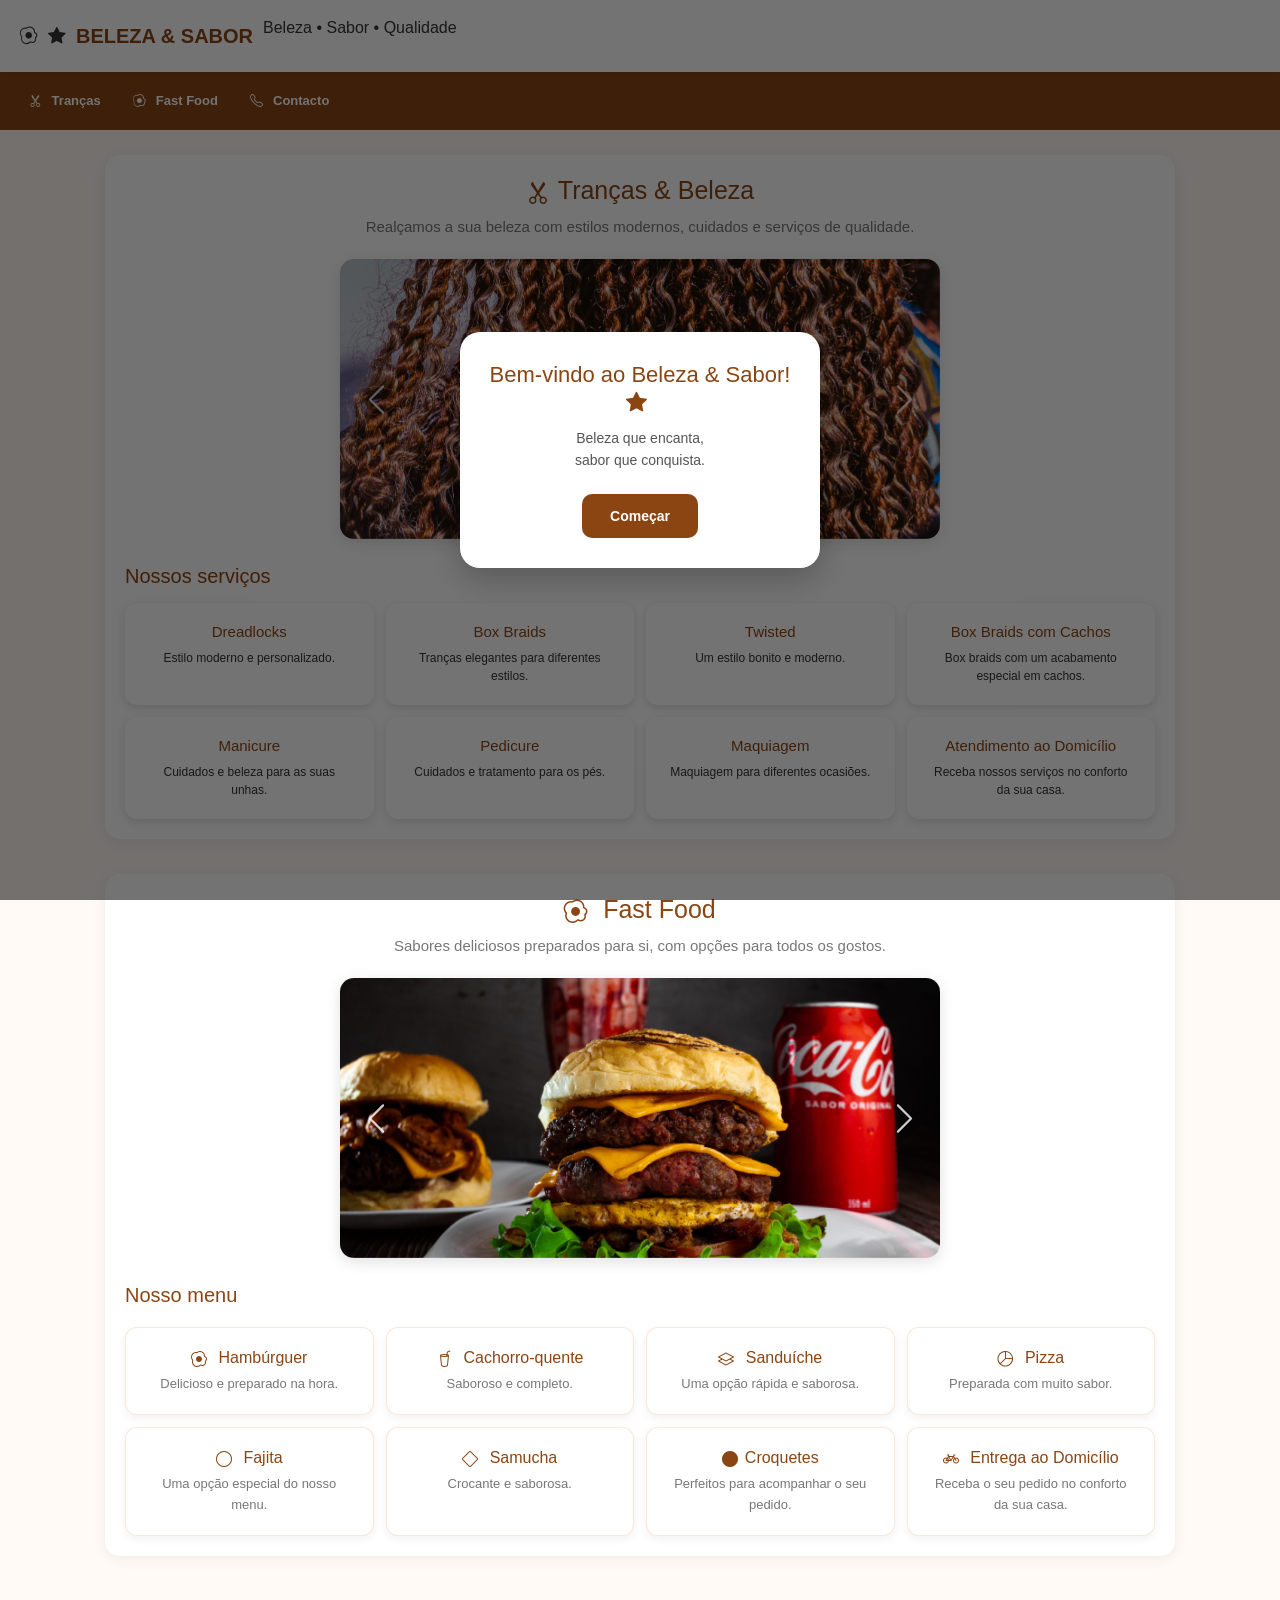
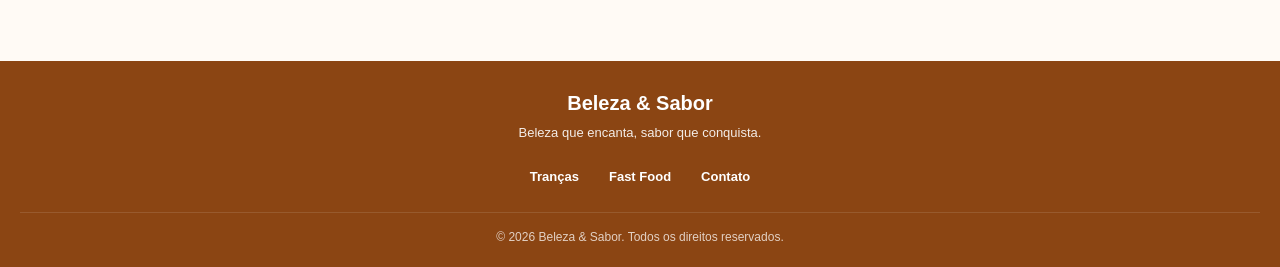
<file: index.html>
<!DOCTYPE html>
<html lang="pt">

<head>
    <meta charset="UTF-8">

    <meta name="viewport" content="width=device-width, initial-scale=1.0">

    <title>Beleza & Sabor</title>
<link rel="stylesheet" href="dist/css1/bootstrap.min.css">
<link rel="stylesheet" href="css/style.css">
<link
    rel="stylesheet"
    href="https://cdn.jsdelivr.net/npm/bootstrap-icons@1.13.1/font/bootstrap-icons.min.css"
>
</head>

<body>
    
<header>

    <div class="logo">
        <i class="bi bi-egg-fried"></i>
        <i class="bi bi-star-fill"></i>

        <h1>BELEZA & SABOR</h1>

        <p>Beleza • Sabor • Qualidade</p>
    </div>

</header>
<nav class="menu">

    <button id="btn-transas">
        <i class="bi bi-scissors"></i>
        Tranças
    
    </button>

    <button id="btn-fast-food">
        <i class="bi bi-egg-fried"></i>
         Fast Food
    </button>

    <button id="btn-contato">
        <i class="bi bi-telephone"></i>
         Contacto
    </button>

</nav>
<main>

    <!-- ÁREA DE TRANÇAS -->
    <section id="trancas" class="conteudo">


        <h2> <i class="bi bi-scissors"></i>Tranças & Beleza</h2>

        <p>
            Realçamos a sua beleza com estilos modernos,
            cuidados e serviços de qualidade.
        </p>
        <div id="carouselTrancas" class="carousel slide" data-bs-ride="carousel">

    <div class="carousel-inner">

        <div class="carousel-item active">
            <img src="img/trancas/tranca1.jpg.jpg"
                 class="d-block w-100"
                 alt="Tranças">
        </div>

        <div class="carousel-item">
            <img src="img/trancas/tranca2.jpg.jpg"
                 class="d-block w-100"
                 alt="Tranças">
        </div>

        <div class="carousel-item">
            <img src="img/trancas/tranca3.jpg.jpg"
                 class="d-block w-100"
                 alt="Tranças">
        </div>

    </div>

    <button class="carousel-control-prev"
            type="button"
            data-bs-target="#carouselTrancas"
            data-bs-slide="prev">

        <span class="carousel-control-prev-icon"></span>
        <span class="visually-hidden">Anterior</span>

    </button>

    <button class="carousel-control-next"
            type="button"
            data-bs-target="#carouselTrancas"
            data-bs-slide="next">

        <span class="carousel-control-next-icon"></span>
        <span class="visually-hidden">Próximo</span>

    </button>

</div>

        <h3>Nossos serviços</h3>
        <div class="servicos-grid">

    <div class="card-servico">
        <h3>Dreadlocks</h3>
        <p>Estilo moderno e personalizado.</p>
    </div>

    <div class="card-servico">
        <h3>Box Braids</h3>
        <p>Tranças elegantes para diferentes estilos.</p>
    </div>

    <div class="card-servico">
        <h3>Twisted</h3>
        <p>Um estilo bonito e moderno.</p>
    </div>

    <div class="card-servico">
        <h3>Box Braids com Cachos</h3>
        <p>Box braids com um acabamento especial em cachos.</p>
    </div>

    <div class="card-servico">
        <h3>Manicure</h3>
        <p>Cuidados e beleza para as suas unhas.</p>
    </div>

    <div class="card-servico">
        <h3>Pedicure</h3>
        <p>Cuidados e tratamento para os pés.</p>
    </div>

    <div class="card-servico">
        <h3>Maquiagem</h3>
        <p>Maquiagem para diferentes ocasiões.</p>
    </div>

    <div class="card-servico">
        <h3>Atendimento ao Domicílio</h3>
        <p>Receba nossos serviços no conforto da sua casa.</p>
    </div>

</div>

      
    </section>


    <!-- ÁREA DE FAST FOOD -->
    <section id="fastfood" class="conteudo">

        <h2><i class="bi bi-egg-fried"></i> Fast Food</h2>

        <p>
            Sabores deliciosos preparados para si,
            com opções para todos os gostos.
        </p>
        <div id="carouselFastFood" class="carousel slide" data-bs-ride="carousel">

    <div class="carousel-inner">

        <div class="carousel-item active">
            <img src="img/fastfood/food1.jpg.jpg"
                 class="d-block w-100"
                 alt="Fast Food">
        </div>

        <div class="carousel-item">
            <img src="img/fastfood/food2.jpg.jpg"
                 class="d-block w-100"
                 alt="Fast Food">
        </div>

        <div class="carousel-item">
            <img src="img/fastfood/food3.jpg.jpg"
                 class="d-block w-100"
                 alt="Fast Food">
        </div>

    </div>

    <button class="carousel-control-prev"
            type="button"
            data-bs-target="#carouselFastFood"
            data-bs-slide="prev">

        <span class="carousel-control-prev-icon"></span>
        <span class="visually-hidden">Anterior</span>

    </button>

    <button class="carousel-control-next"
            type="button"
            data-bs-target="#carouselFastFood"
            data-bs-slide="next">

        <span class="carousel-control-next-icon"></span>
        <span class="visually-hidden">Próximo</span>

    </button>

</div>

        <h3>Nosso menu</h3>
        <div class="menu-fastfood">

    <div class="item-fastfood">
        <h4><i class="bi bi-egg-fried"></i> Hambúrguer</h4>
        <p>Delicioso e preparado na hora.</p>
    </div>

    <div class="item-fastfood">
        <h4><i class="bi bi-cup-straw"></i> Cachorro-quente</h4>
        <p>Saboroso e completo.</p>
    </div>

    <div class="item-fastfood">
        <h4><i class="bi bi-layers"></i> Sanduíche</h4>
        <p>Uma opção rápida e saborosa.</p>
    </div>

    <div class="item-fastfood">
        <h4><i class="bi bi-pie-chart"></i> Pizza</h4>
        <p>Preparada com muito sabor.</p>
    </div>

    <div class="item-fastfood">
        <h4><i class="bi bi-circle"></i> Fajita</h4>
        <p>Uma opção especial do nosso menu.</p>
    </div>

    <div class="item-fastfood">
        <h4><i class="bi bi-diamond"></i> Samucha</h4>
        <p>Crocante e saborosa.</p>
    </div>

    <div class="item-fastfood">
        <h4> <i class="bi bi-circle-fill"></i>Croquetes</h4>
        <p>Perfeitos para acompanhar o seu pedido.</p>
    </div>

    <div class="item-fastfood">
        <h4><i class="bi bi-bicycle"></i> Entrega ao Domicílio</h4>
        <p>Receba o seu pedido no conforto da sua casa.</p>
    </div>

</div>


    </section>

</main>
<footer>
    <h3>Beleza &amp; Sabor</h3>

    <p>
        Beleza que encanta, sabor que conquista.
    </p>

    <div class="footer-links">
        <a href="#trancas">Tranças</a>
        <a href="#fastfood">Fast Food</a>
        <a href="#contato">Contato</a>
    </div>

    <div class="footer-copy">
        © 2026 Beleza &amp; Sabor. Todos os direitos reservados.
    </div>
</footer>
<!-- ALERTA DE BOAS-VINDAS -->
<div id="welcomeModal" class="welcome-modal">

    <div class="welcome-box">

        <h2>Bem-vindo ao Beleza &amp; Sabor!<i class="bi bi-star-fill"></i> </h2>

        <p>
            Beleza que encanta,<br>
            sabor que conquista.
        </p>

        <button id="welcomeButton">
            Começar
        </button>

    </div>

</div>
<!-- MODAL DE CONTATO -->

<div id="contactModal" class="contact-modal">

    <div class="contact-box">

        <button id="closeContact" class="close-contact">
            ×
        </button>

        <h2>Fale Conosco <i class="bi bi-star-fill"></i> </h2>

        <p>Como podemos ajudar?</p>

        <div class="contact-options">
           <div class="contact-options">

    <a href="tel:+244944908567">
        <button id="orderButton" type="button">
            <i class="bi bi-telephone"></i>
            <i class="bi bi-telephone"></i> Fazer Pedido
        </button>
    </a>

    <button id="scheduleButton" type="button">
    <i class="bi bi-calendar-event"></i>  Marcar Horário
    </button>

    <a href="mailto:dasilvacris@gmail.com">
        <button id="emailButton" type="button">
           <i class="bi bi-envelope"></i> Enviar E-mail
        </button>
    </a>

</div> 

         

        </div>

    </div>

</div>
<!-- MODAL MARCAR HORÁRIO -->

<div id="scheduleModal" class="schedule-modal">

    <div class="schedule-box">

        <button id="closeSchedule" class="close-schedule" type="button">
            ×
        </button>

        <h2>Marcar Horário</h2>

        <p>
            Para marcar um horário, entre em contacto conosco.
        </p>

        <a href="tel:+244944908567"><button id="scheduleContactButton" type="button">
            Entrar em Contacto
        </button></a>

    </div>

</div>
<script src="dist/js1/bootstrap.bundle.min.js"></script>
<script src="js/script.js"></script>
</body>

</html>
</file>
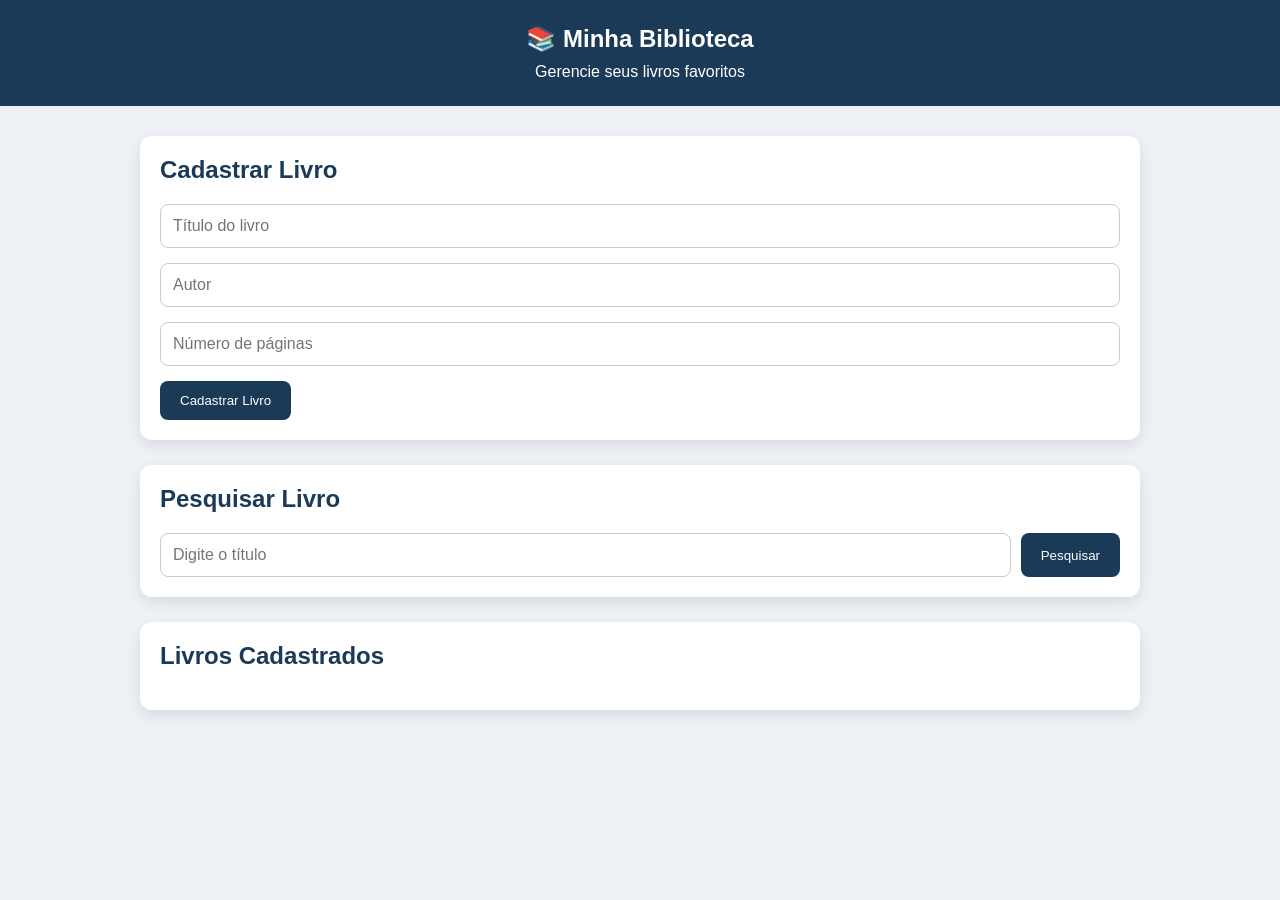
<file: Biblioteca-project/index.html>
<!DOCTYPE html>
<html lang="pt-BR">

<head>
    <meta charset="UTF-8">
    <meta name="viewport" content="width=device-width, initial-scale=1.0">
    <title>Minha Biblioteca</title>

    <link rel="stylesheet" href="Biblioteca.css">
</head>

<body>

<header>

    <h2>📚 Minha Biblioteca</h2>
    <p>Gerencie seus livros favoritos</p>

</header>

<main>

    <!-- Cadastro -->

    <section class="card">

        <h2>Cadastrar Livro</h2>

        <input type="text" id="titulo" placeholder="Título do livro">

        <input type="text" id="autor" placeholder="Autor">

        <input type="number" id="paginas" placeholder="Número de páginas">

        <button id="btnCadastrar">
            Cadastrar Livro
        </button>

    </section>


    <!-- Pesquisa -->

    <section class="card">

        <h2>Pesquisar Livro</h2>

        <div class="pesquisa">

            <input type="text" id="pesquisa" placeholder="Digite o título">

            <button id="btnPesquisar">
                Pesquisar
            </button>

        </div>

    </section>


    <!-- Lista -->

    <section class="card">

        <h2>Livros Cadastrados</h2>

        <div id="listaLivros">

        </div>

    </section>

</main>

<script src="Biblioteca.js"></script>

</body>

          </html>
</file>
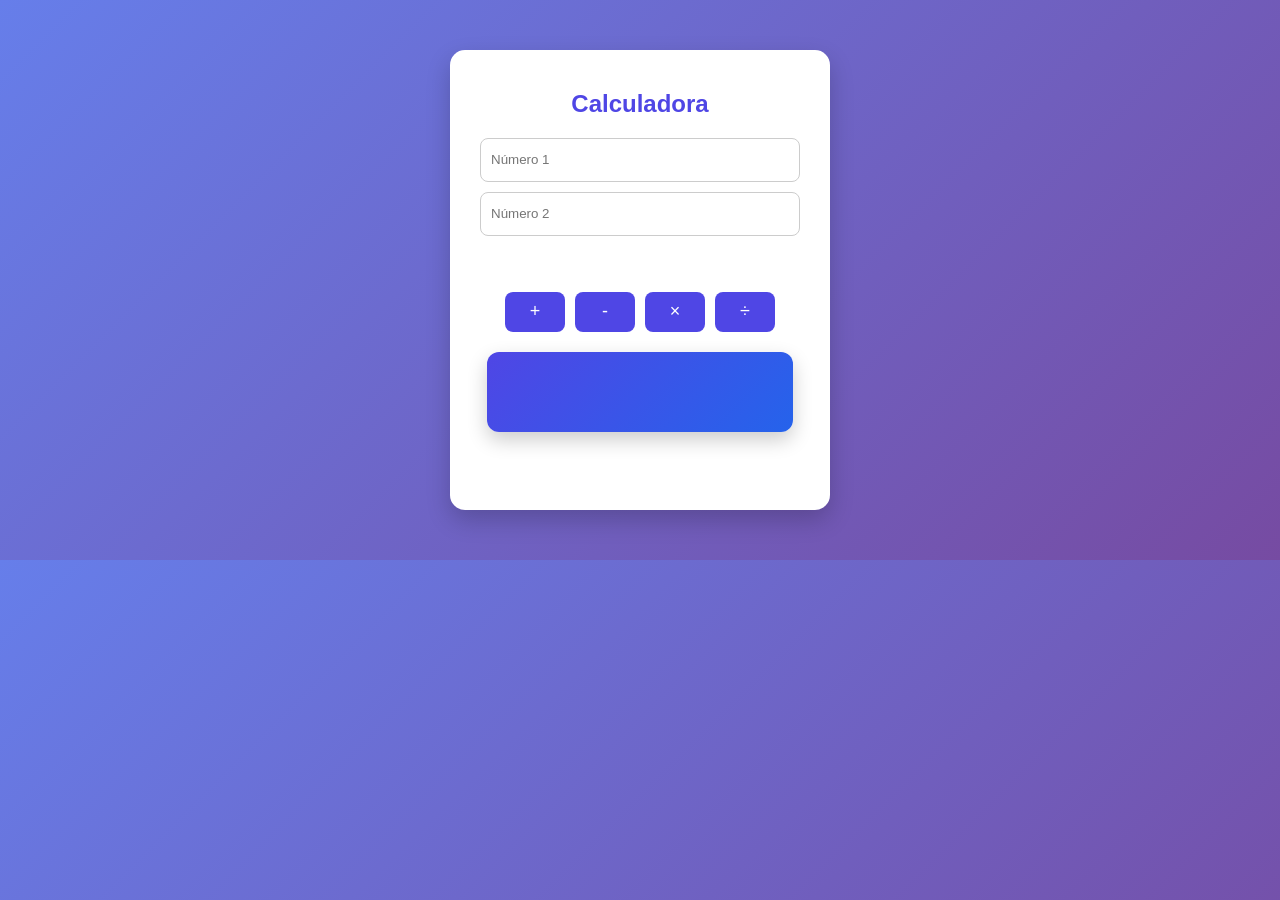
<file: calculadora-project/index.html>
<!DOCTYPE html>

<html>
<head>
		<meta http-equiv="CONTENT-TYPE" content="text/html; charset=UTF-8">
		<title>calculator</title>
		<link rel="stylesheet" href="calculadoraa.css">
</head>
<body>
		<div id="dashb">

  <h2>Calculadora</h2>

  <input id="num1" type="number" placeholder="Número 1">
  <input id="num2" type="number" placeholder="Número 2"><br><br>

  <div id="botoes">

    <button onclick="somar()">+</button>
    <button onclick="subtrair()">-</button>
    <button onclick="multiplicar()">×</button>
    <button onclick="dividir()">÷</button>

  </div>

  <div id="resultado"></div>

</div>
		<script src="calculadoraa.js">
		</script>
		
</body>
  </html>
</file>
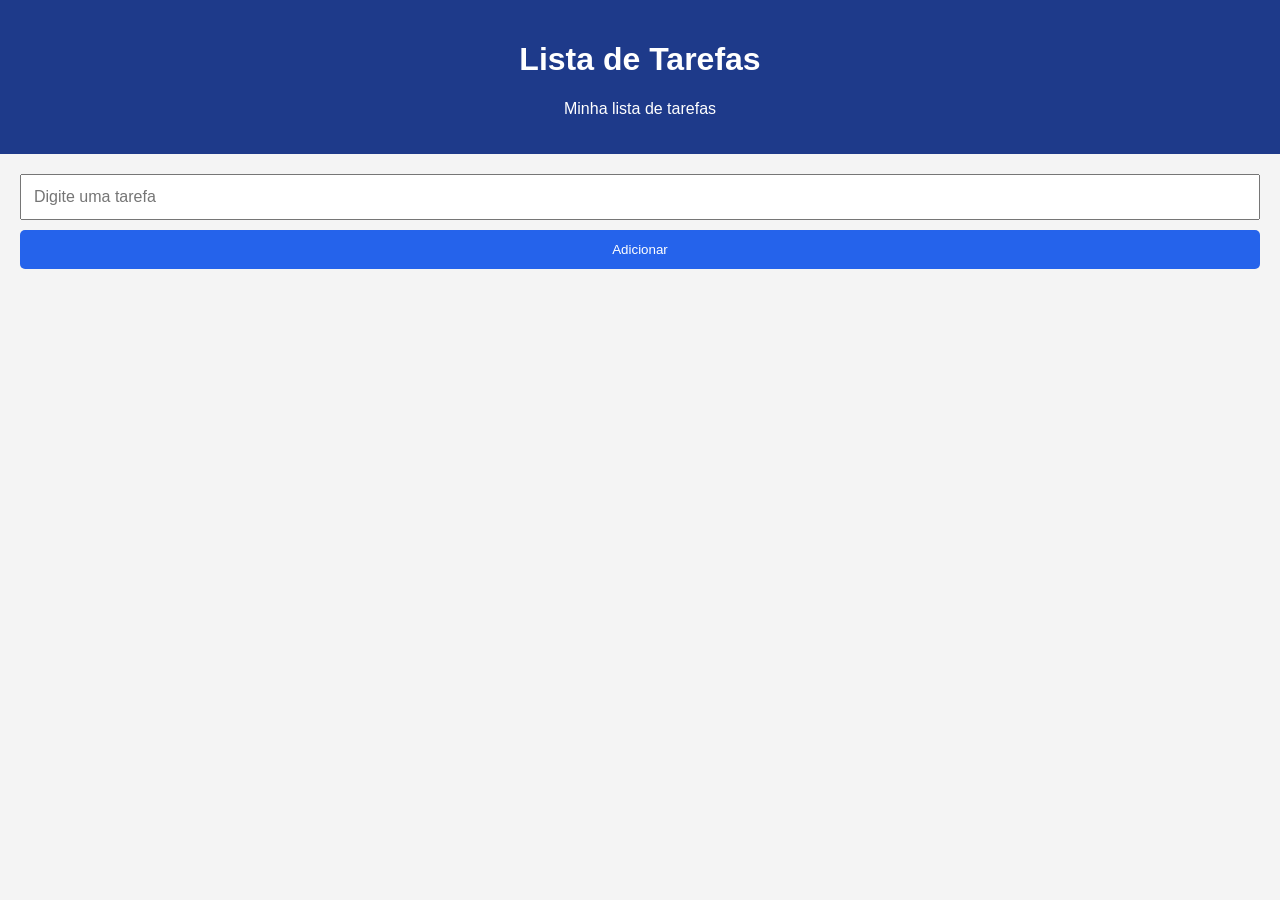
<file: Listadetarefas/index.html>
<!DOCTYPE html>
<html>
<head>
    <title>Lista de Tarefas</title>
    <link rel="stylesheet" href="listaDeTarefas.css">
</head>

<body>

<header>
    <h1>Lista de Tarefas</h1>
    <p>Minha lista de tarefas</p>
</header>


<section class="app">

    <input 
    type="text" 
    id="tarefa"
    placeholder="Digite uma tarefa">


    <button id="btn">
        Adicionar
    </button>


    <p id="mensagem"></p>


    <div id="lista"></div>

</section>


<script src="listaDeTarefas.js"></script>

</body>
</html>
</file>
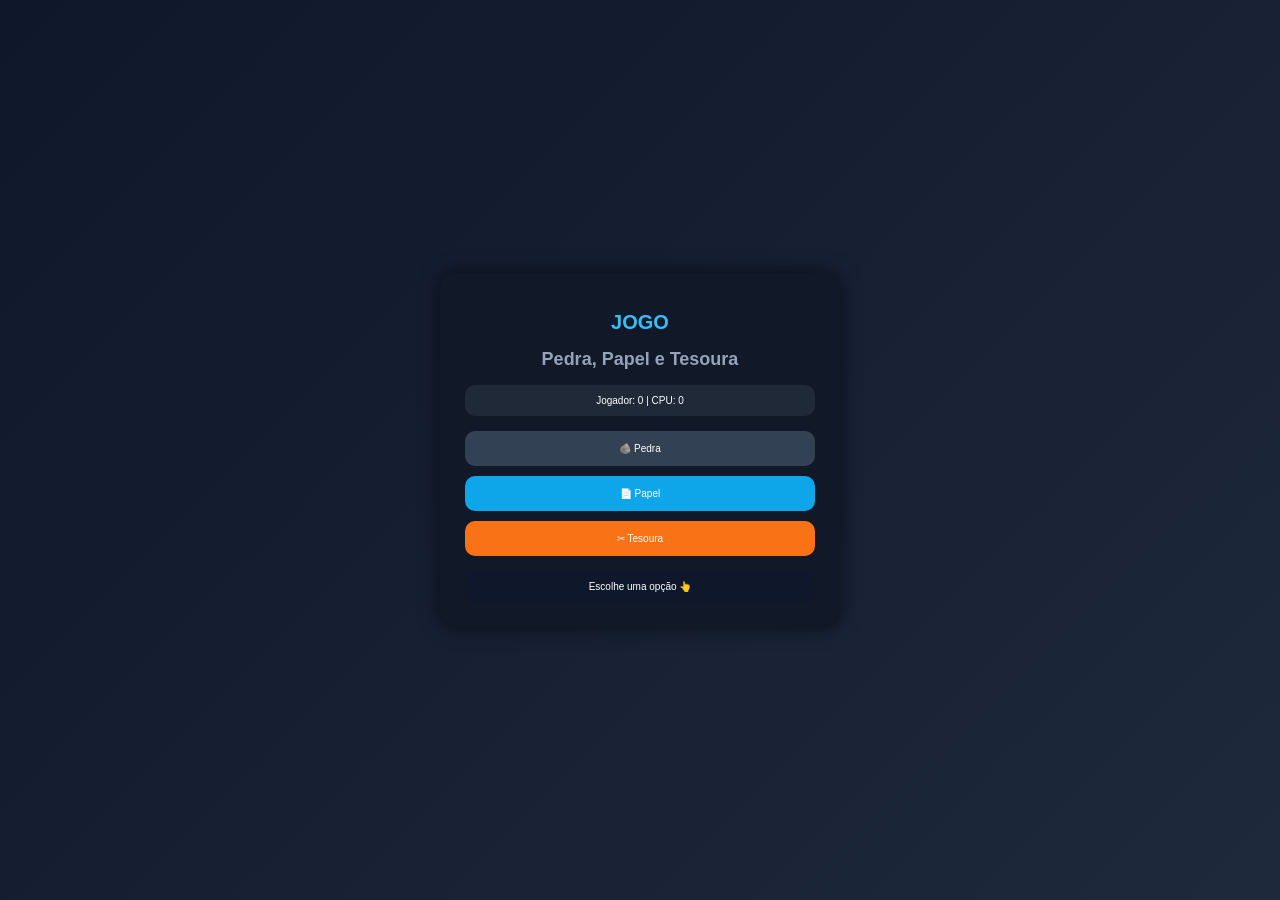
<file: pedraPapelTesoura-project/index.html>
<!DOCTYPE html>
<html lang="pt">
<head>
    <meta charset="UTF-8">
    <title>Pedra, Papel e Tesoura</title>

   
    

    <link rel="stylesheet" href="pedra.css">
</head>

<body>

    <div id="game">

        <h1>JOGO</h1>
        <h2>Pedra, Papel e Tesoura</h2>

        <div id="placar">
            Jogador: 0 | CPU: 0
        </div>

        <div id="botoes">
            <button id="pedra">🪨 Pedra</button>
            <button id="papel">📄 Papel</button>
            <button id="tesoura">✂ Tesoura</button>
        </div>

        <div id="resultado">
            Escolhe uma opção 👆
        </div>

    </div>
    
    <script src="pedra.js"></script>

</body>
</html>
</file>
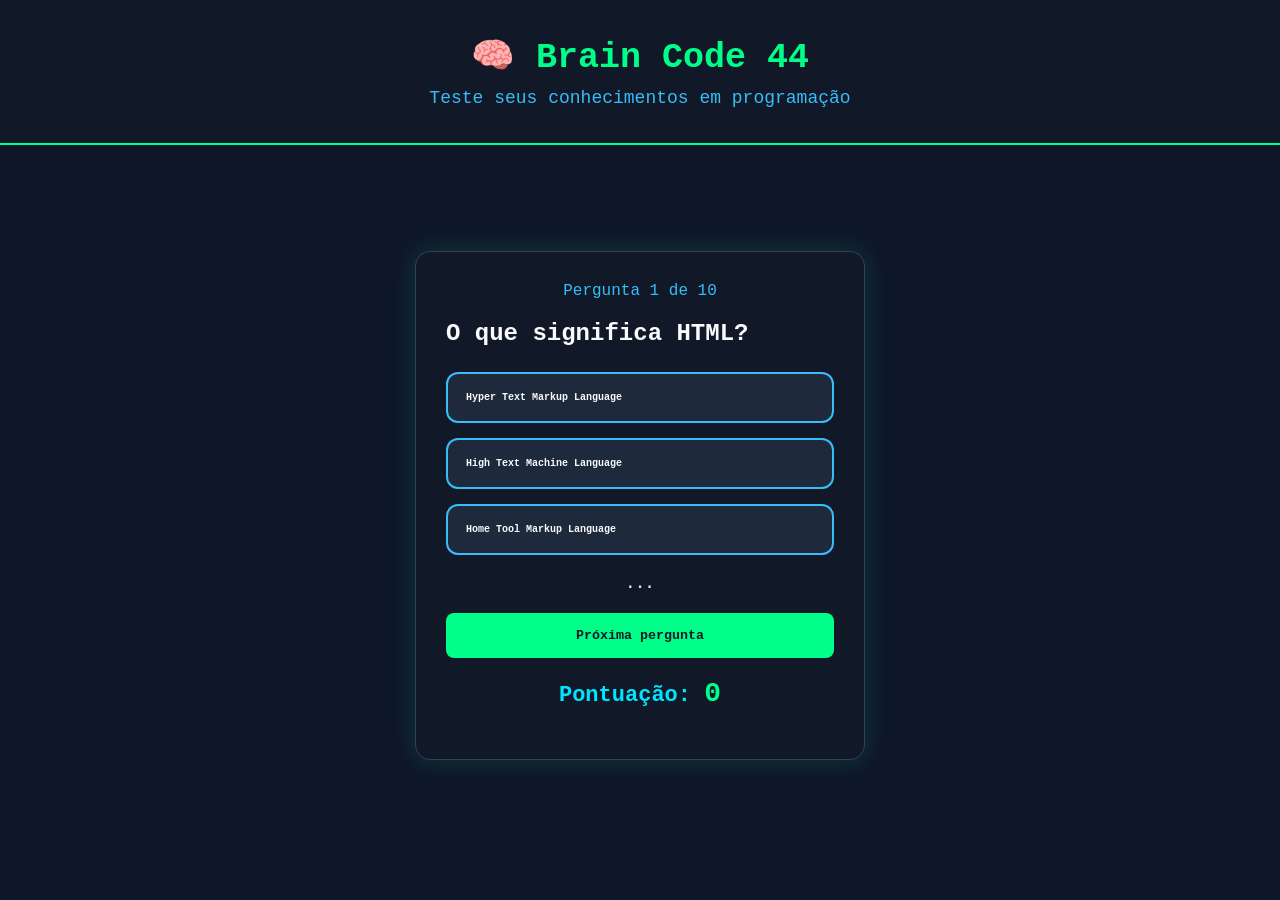
<file: Quiz/index.html>
<!DOCTYPE html>
<html lang="pt-BR">

<head>
    <meta charset="UTF-8">
    <meta name="viewport" content="width=device-width, initial-scale=1.0">

    <title>Brain Code 44</title>

    <link rel="stylesheet" href="novoQuiz.css">

</head>

<body>

<header>

    <h1>🧠 Brain Code 44</h1>

    <p>Teste seus conhecimentos em programação</p>

</header>


<main class="quiz-container">

    <div class="card">


        <div class="progresso" id="progresso">

            Pergunta 1 de 10

        </div>


        <h2 id="pergunta">

            <!-- A pergunta aparece pelo JavaScript -->

        </h2>


        <div id="opcoes">

            <!-- Botões das respostas aparecem pelo JavaScript -->

        </div>


        <p id="mensagem">

        </p>


        <button id="proxima">

            Próxima pergunta

        </button>


        <!-- Pontuação durante o jogo -->

        <div class="pontuacao">

            Pontuação:
            <span id="pontos">0</span>

        </div>


        <!-- Resultado final -->

        <div class="resultado" id="resultado">


        </div>


    </div>

</main>


<script src="novoQuiz.js"></script>

</body>

  </html>
</file>
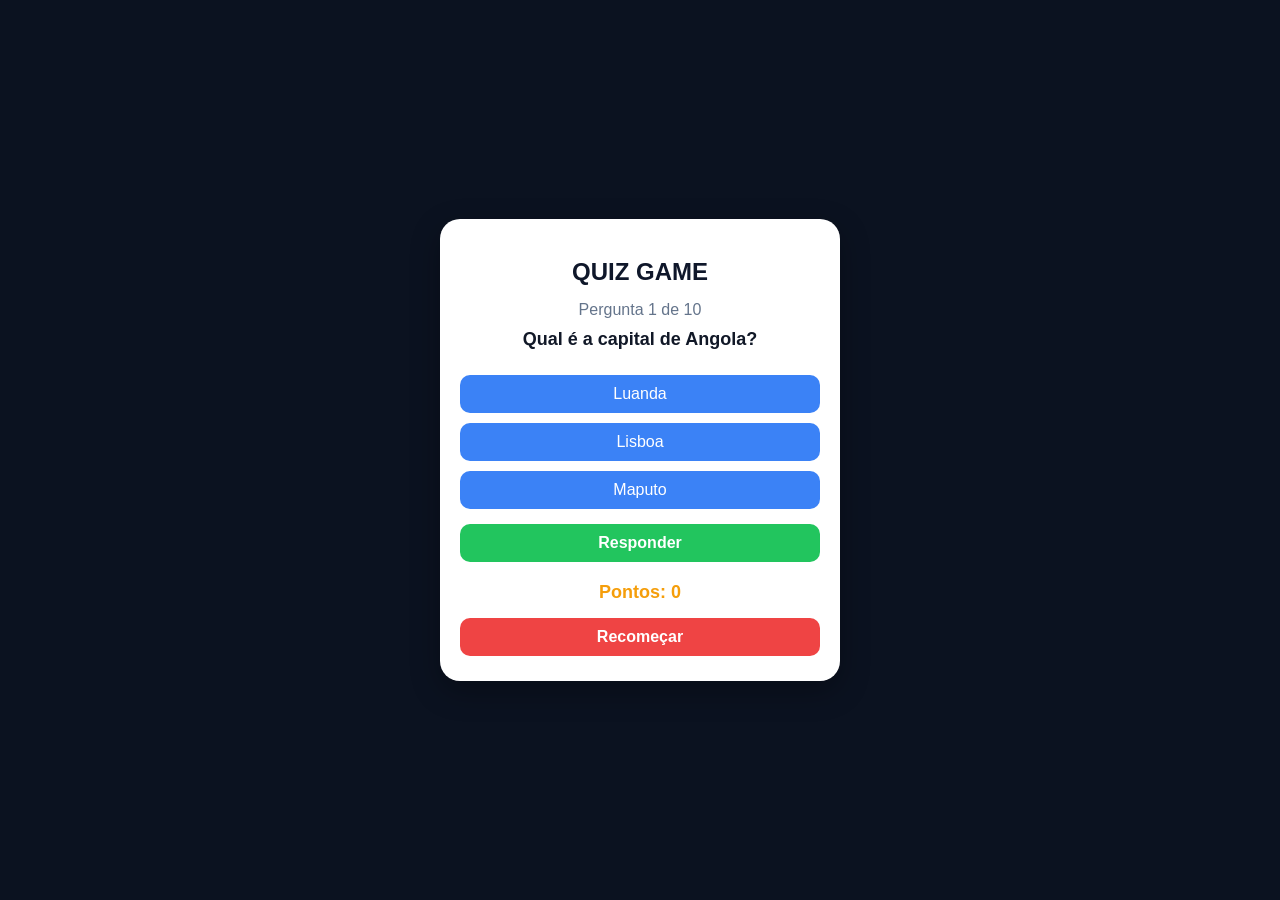
<file: Quizgame-project/index.html>
<!DOCTYPE html>

<html>
<head>
		<meta http-equiv="CONTENT-TYPE" content="text/html; charset=UTF-8">
		<title>Quiz Game</title>
		<link rel="stylesheet" href="Quiz.css">
</head>
<body>
		<div id="quiz-box">

    <h2>QUIZ GAME</h2>

    <div id="progresso"></div>

    <div id="pergunta"></div>

    <button id="opA"></button>
    <button id="opB"></button>
    <button id="opC"></button>

    <button id="btnResponder">Responder</button>

    <div id="pontos">Pontos: 0</div>
				<button id="reiniciar">Recomeçar</button>

</div>
		
		<script src="Quiz.js"></script>
</body>
                            </html>
</file>
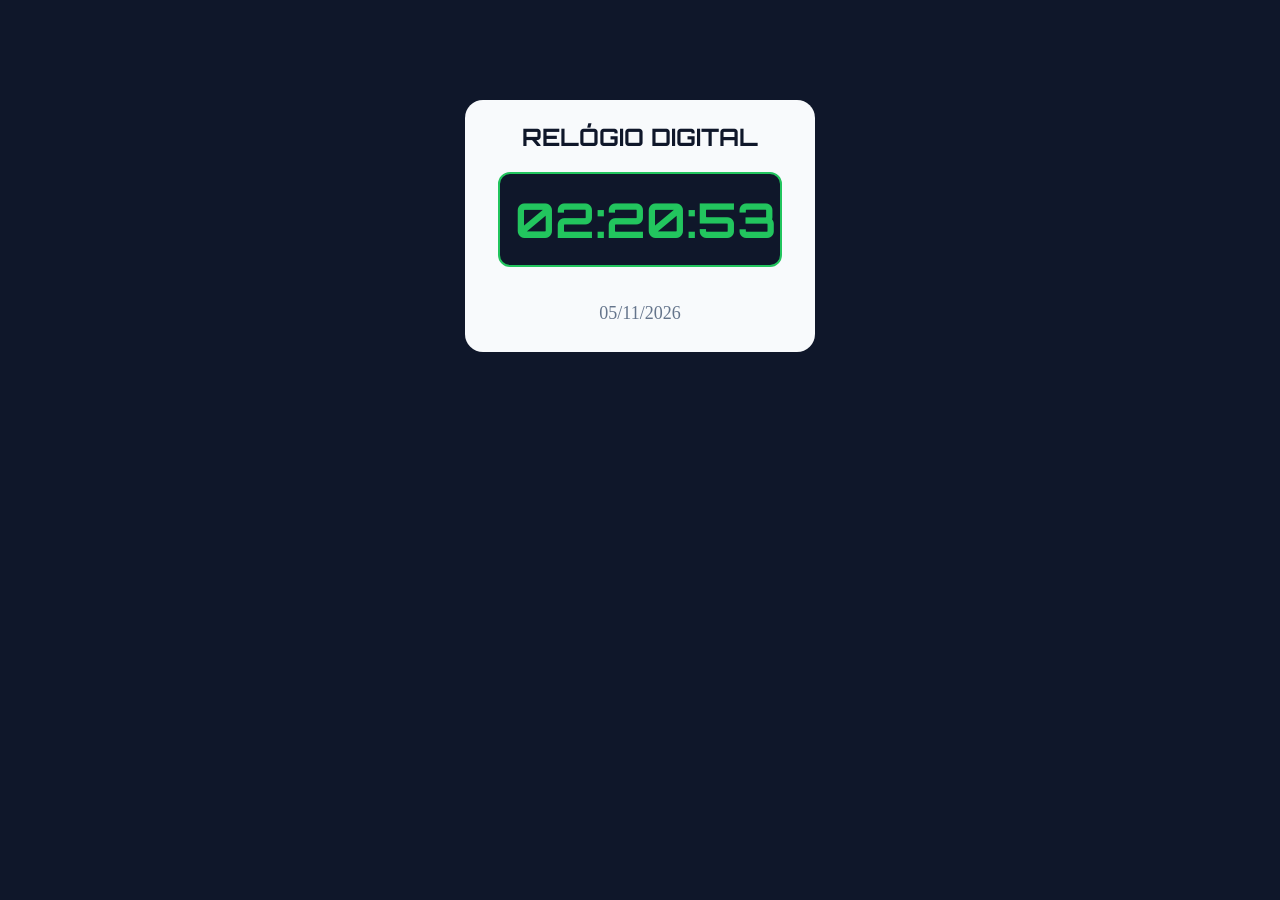
<file: relogio-project/index.html>
<!DOCTYPE html>

<html>
<head>
		<meta http-equiv="CONTENT-TYPE" content="text/html; charset=UTF-8">
		<title>relogio digital</title>
		<link href="https://fonts.googleapis.com/css2?family=Orbitron:wght@400;700&display=swap" rel="stylesheet">
		<style>
		body{
				background:#0f172a;
		}
		#dashb{
		 		padding-top:2px;
    width:350px;
    height:250px;
    background:#f8fafc;

    margin:auto;
    margin-top:100px;

    border-radius:18px;

    text-align:center;
}
		h2{
    
				   color: #0f172a;
				  font-family: Orbitron, sans-serif;
    
    font-size: 24px;
    
}

		#hora-box{
    width: 250px;
    margin: auto;
    margin-top: 20px;

    padding: 15px;

    border: 2px solid #22c55e;
    border-radius: 12px;

    background: #0f172a;
}
		#hora{
    color: #22c55e;
    font-size: 48px;
    font-weight: bold;
    font-family: 'Orbitron', sans-serif;

    text-align: center;
}
		#data{
    color: #64748b;
    font-size: 18px;
    font-family: Exo 2, sans-serif;
}
		
		</style>
</head>
<body>
		<div id="dashb">

    <h2>RELÓGIO DIGITAL</h2>

    <div id="hora-box">
    <div id="hora"></div>
</div><br><br>

    <div id="data"></div>

</div>
		<script>
		  let hora=document.getElementById("hora");
		  let data=document.getElementById("data");
		
		  function formatar(n){
    return n < 10 ? "0" + n : n;
}
		
		
		
		  function mostrarHora(){
		  		let agora=new Date();
		  		let h=formatar(agora.getHours());
		  		let m=formatar(agora.getMinutes());
		  		let s=formatar(agora.getSeconds());
		  		
		  		hora.innerHTML=h + ":" + m + ":" + s;
		  }
		  mostrarHora();
		  setInterval(mostrarHora,1000);
		
		
		 function mostrarData(){
		 		let hoje=new Date();
		 		let dia=formatar(hoje.getDate());
		 		let mes=formatar(hoje.getMonth());
		 		let ano=formatar(hoje.getFullYear());
		 		
		 		data.innerHTML=dia + "/" + mes + "/" + ano;
		 		
		 }
		
  		
		  mostrarData();
		  
		
		 
		</script>
		
</body>
  </html>
</file>
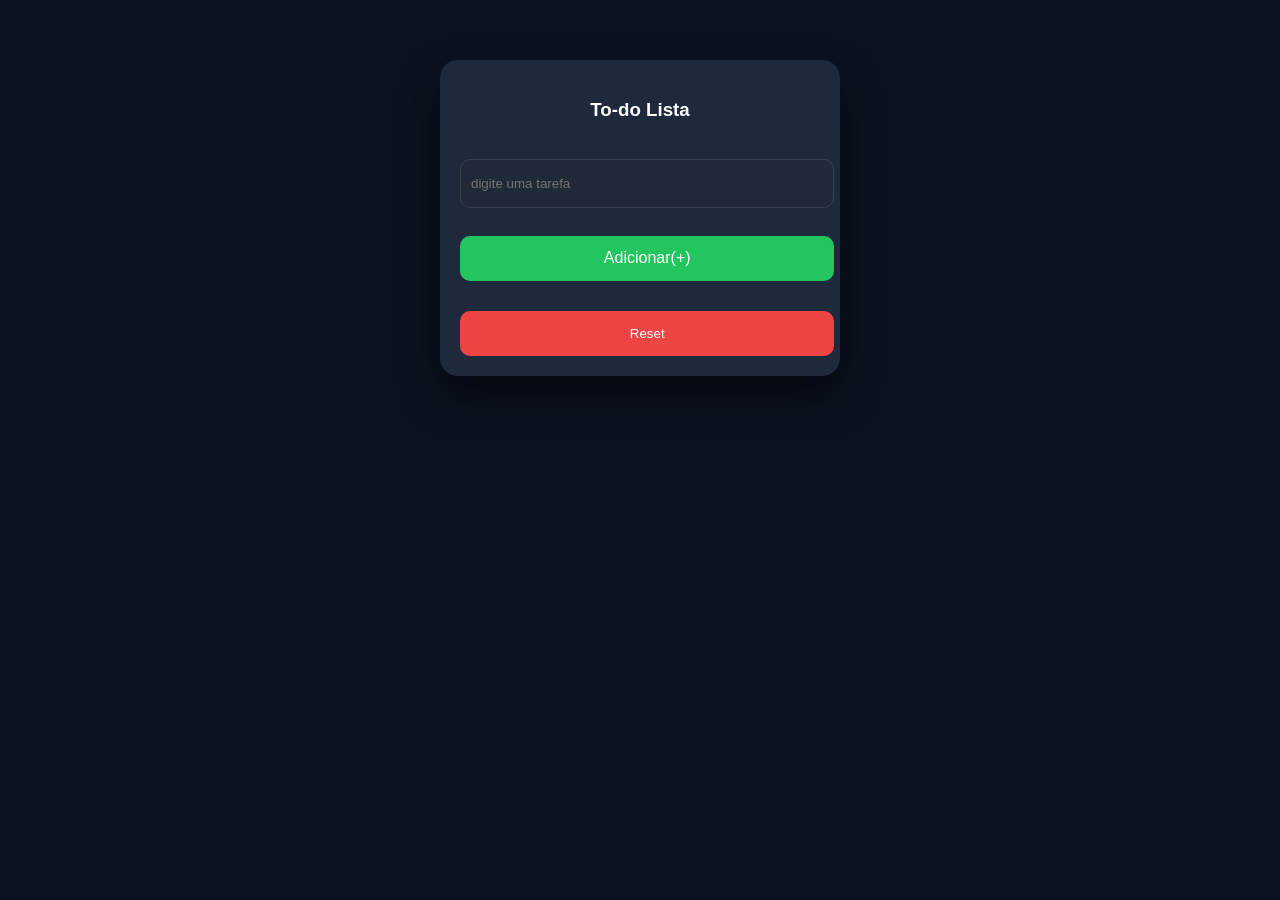
<file: to-do-lista-project/index.html>
<!DOCTYPE html>

<html>
<head>
		<meta http-equiv="CONTENT-TYPE" content="text/html; charset=UTF-8">
		<title>To-do lista</title>
		<link rel="stylesheet" href="to-doLista.css">
</head>
<body>
		<div id="dashbord">
				<h3>To-do Lista</h3><br>
				<input type="text" id="tarefa" placeholder="digite uma tarefa"><br><br>
				<button id="adicionar" onclick="adicionar()">Adicionar(+)</button>
				<div id="lista">
						
				</div>
				
		</div>
				
				<script src="to-doLista.js">
				</script>
</body>
</html>
</file>
<file: css/style.css>
/* =========================================
   BELEZA & SABOR
   CONFIGURAÇÃO GERAL
   ========================================= */

* {
    margin: 0;
    padding: 0;
    box-sizing: border-box;
}

:root {
    --cor-principal: #8b4513;
    --cor-secundaria: #d4a373;
    --cor-destaque: #f4a261;
    --cor-fundo: #fffaf5;
    --cor-branco: #ffffff;
    --cor-texto: #333333;
    --cor-texto-claro: #777777;
}

html {
    scroll-behavior: smooth;
}

body {
    font-family: Arial, Helvetica, sans-serif;
    background-color: var(--cor-fundo);
    color: var(--cor-texto);
    line-height: 1.6;
    min-height: 100vh;
}
/* =========================================
   ETAPA 2 — HEADER + LOGO
   ========================================= */

header {
    width: 100%;
    background-color: var(--cor-branco);
    padding: 15px 20px;
    box-shadow: 0 2px 10px rgba(0, 0, 0, 0.08);

    display: flex;
    align-items: center;
    justify-content: space-between;

    position: relative;
    z-index: 1000;
}

/* Área do logo */

.logo {
    display: flex;
    align-items: center;
    gap: 10px;
    text-decoration: none;
}

/* Imagem do logo */

.logo img {
    width: 48px;
    height: 48px;
    object-fit: cover;
    border-radius: 50%;
}

/* Nome da empresa */

.logo h1 {
    font-size: 20px;
    color: var(--cor-principal);
    font-weight: 700;
    margin: 0;
}

/* Pequena descrição do logo */

.logo span {
    display: block;
    font-size: 11px;
    color: var(--cor-texto-claro);
    margin-top: 2px;
}
/* =========================================
   ETAPA 3 — MENU DE NAVEGAÇÃO
   ========================================= */

nav {
    width: 100%;
    background-color: var(--cor-principal);
    padding: 10px 15px;
}

nav ul {
    list-style: none;
    display: flex;
    align-items: center;
    justify-content: center;
    gap: 8px;
    margin: 0;
    padding: 0;
}

nav ul li {
    margin: 0;
    padding: 0;
}
nav ul li a {
    display: inline-flex;
    align-items: center;
    justify-content: center;

    min-width: 120px;
    min-height: 46px;

    padding: 12px 20px;

    background-color: var(--cor-branco);
    color: var(--cor-principal);

    text-decoration: none;

    font-size: 15px;
    font-weight: 700;

    border: none;
    border-radius: 14px;

    box-shadow: 0 4px 12px rgba(0, 0, 0, 0.18);

    transition: all 0.25s ease;
}

nav ul li a:hover {
    background-color: var(--cor-destaque);
    color: var(--cor-texto);

    transform: translateY(-3px);

    box-shadow: 0 7px 16px rgba(0, 0, 0, 0.22);
}

nav ul li a:active {
    transform: scale(0.94);
}

/* =========================================
   ETAPA 4 — CONTEÚDO E ESPAÇAMENTO
   ========================================= */

main {
    width: 100%;
    max-width: 1100px;
    margin: 0 auto;
    padding: 25px 15px 40px;
}

/* Cada seção do site */

section {
    width: 100%;
    margin-bottom: 35px;
}

/* Títulos das seções */

section h2 {
    color: var(--cor-principal);
    font-size: 25px;
    text-align: center;
    margin-bottom: 10px;
}

/* Texto de apresentação */

section > p {
    max-width: 700px;
    margin: 0 auto 20px;
    text-align: center;
    color: var(--cor-texto-claro);
    font-size: 15px;
}

/* Títulos menores */

section h3 {
    color: var(--cor-principal);
    font-size: 20px;
    margin: 25px 0 15px;
}

/* Separação visual entre áreas */

.conteudo {
    background-color: var(--cor-branco);
    padding: 20px;
    border-radius: 15px;
    box-shadow: 0 3px 15px rgba(0, 0, 0, 0.06);
}
/* =========================================
   ETAPA 5 — CARROSSÉIS
   ========================================= */

.carousel {
    width: 100%;
    max-width: 600px;
    margin: 0 auto 25px;
    overflow: hidden;
    border-radius: 14px;
    box-shadow: 0 4px 15px rgba(0, 0, 0, 0.12);
}

/* Área de cada imagem */

.carousel-item {
    height: 280px;
}

/* Imagens */

.carousel-item img {
    width: 100%;
    height: 280px;
    object-fit: cover;
    display: block;
}

/* Botões anterior e próximo */

.carousel-control-prev,
.carousel-control-next {
    width: 12%;
    opacity: 0.8;
    transition: opacity 0.3s ease;
}

.carousel-control-prev:hover,
.carousel-control-next:hover {
    opacity: 1;
}

/* Ícones das setas */

.carousel-control-prev-icon,
.carousel-control-next-icon {
    width: 35px;
    height: 35px;
}

/* Indicadores */

.carousel-indicators {
    margin-bottom: 10px;
}

.carousel-indicators button {
    width: 8px;
    height: 8px;
    border-radius: 50%;
    margin: 0 4px;
}
/* Transição suave do carrossel */

.carousel-item {
    transition: transform 0.6s ease-in-out;
}

.carousel-inner {
    background-color: var(--cor-branco);
    overflow: hidden;
}
/* =========================================
   ETAPA 6 — SERVIÇOS DE TRANÇAS
   ========================================= */

.servicos-trancas {
    display: grid;
    grid-template-columns: repeat(2, 1fr);
    gap: 12px;
    margin-top: 20px;
}

.servico-tranca {
    background-color: #fff;
    padding: 16px 12px;
    border-radius: 12px;
    border: 1px solid rgba(139, 69, 19, 0.12);
    box-shadow: 0 3px 10px rgba(0, 0, 0, 0.06);

    text-align: center;

    transition:
        transform 0.25s ease,
        box-shadow 0.25s ease;
}

.servico-tranca:hover {
    transform: translateY(-3px);
    box-shadow: 0 6px 16px rgba(0, 0, 0, 0.10);
}

.servico-tranca h4 {
    color: var(--cor-principal);
    font-size: 16px;
    margin-bottom: 6px;
}

.servico-tranca p {
    color: var(--cor-texto-claro);
    font-size: 13px;
    margin: 0;
}

/* Título da área de serviços */

.titulo-servicos {
    text-align: center;
    color: var(--cor-principal);
    font-size: 20px;
    margin: 25px 0 15px;
}
/* =========================================
   ETAPA 7 — FAST FOOD
   ========================================= */

.menu-fastfood {
    display: grid;
    grid-template-columns: repeat(2, 1fr);
    gap: 12px;
    margin-top: 20px;
}

.item-fastfood {
    background-color: #fff;
    padding: 16px 12px;
    border-radius: 12px;
    border: 1px solid rgba(244, 162, 97, 0.25);
    box-shadow: 0 3px 10px rgba(0, 0, 0, 0.06);

    text-align: center;

    transition:
        transform 0.25s ease,
        box-shadow 0.25s ease;
}

.item-fastfood:hover {
    transform: translateY(-3px);
    box-shadow: 0 6px 16px rgba(0, 0, 0, 0.10);
}

.item-fastfood h4 {
    color: var(--cor-principal);
    font-size: 16px;
    margin-bottom: 6px;
}

.item-fastfood p {
    color: var(--cor-texto-claro);
    font-size: 13px;
    margin: 0;
}

/* Título do menu */

.titulo-fastfood {
    text-align: center;
    color: var(--cor-principal);
    font-size: 20px;
    margin: 25px 0 15px;
}
/* =========================================
   ETAPA 8 — BOTÕES DE AÇÃO
   ========================================= */

.acoes {
    display: flex;
    flex-wrap: wrap;
    justify-content: center;
    gap: 10px;
    margin-top: 22px;
}

.btn-acao {
    display: inline-flex;
    align-items: center;
    justify-content: center;
    gap: 7px;

    min-width: 140px;
    padding: 11px 18px;

    border: none;
    border-radius: 10px;

    background-color: var(--cor-principal);
    color: var(--cor-branco);

    font-size: 14px;
    font-weight: 600;

    text-decoration: none;
    cursor: pointer;

    box-shadow: 0 3px 10px rgba(0, 0, 0, 0.10);

    transition:
        transform 0.2s ease,
        box-shadow 0.2s ease,
        background-color 0.2s ease;
}

.btn-acao:hover {
    background-color: #6f350e;
    transform: translateY(-2px);
    box-shadow: 0 5px 14px rgba(0, 0, 0, 0.15);
}

.btn-acao:active {
    transform: scale(0.96);
}

/* Botão de contacto */

.btn-contato {
    background-color: var(--cor-destaque);
    color: var(--cor-texto);
}

.btn-contato:hover {
    background-color: #e89555;
}

/* =========================================
   MODAL DE CONTATO
   ========================================= */

.modal-contato {
    position: fixed;
    inset: 0;

    display: none;
    align-items: center;
    justify-content: center;

    padding: 20px;

    background-color: rgba(0, 0, 0, 0.55);

    z-index: 2000;
}

.modal-contato.ativo {
    display: flex;
}

.modal-caixa {
    width: 100%;
    max-width: 360px;

    background-color: var(--cor-branco);

    padding: 25px 20px;

    border-radius: 18px;

    text-align: center;

    box-shadow: 0 10px 30px rgba(0, 0, 0, 0.20);

    animation: aparecerModal 0.25s ease;
}

.modal-caixa h3 {
    margin-bottom: 8px;
    color: var(--cor-principal);
    font-size: 22px;
}

.modal-caixa p {
    margin-bottom: 20px;
    color: var(--cor-texto-claro);
    font-size: 14px;
}

.modal-opcoes {
    display: flex;
    flex-direction: column;
    gap: 10px;
}

.btn-modal {
    width: 100%;
    padding: 12px;

    border: none;
    border-radius: 10px;

    background-color: var(--cor-principal);
    color: var(--cor-branco);

    font-size: 14px;
    font-weight: 600;

    text-decoration: none;
    cursor: pointer;

    transition: transform 0.2s ease;
}

.btn-modal:hover {
    transform: translateY(-2px);
}

.btn-fechar {
    margin-top: 15px;

    background: transparent;
    border: none;

    color: var(--cor-texto-claro);

    font-size: 14px;
    cursor: pointer;
}

/* Animação do modal */

@keyframes aparecerModal {
    from {
        opacity: 0;
        transform: scale(0.92);
    }

    to {
        opacity: 1;
        transform: scale(1);
    }

}
/* =========================================
   ETAPA 9 — RODAPÉ
   ========================================= */

footer {
    width: 100%;
    background-color: var(--cor-principal);
    color: var(--cor-branco);

    padding: 30px 20px 20px;

    text-align: center;

    margin-top: 30px;
}

footer h3 {
    margin-bottom: 8px;

    font-size: 20px;
    font-weight: 700;
}

footer p {
    margin: 5px 0;

    font-size: 13px;
    line-height: 1.5;

    opacity: 0.9;
}

.footer-links {
    display: flex;
    justify-content: center;
    align-items: center;

    flex-wrap: wrap;

    gap: 10px;

    margin: 18px 0;
}

.footer-links a {
    color: var(--cor-branco);

    text-decoration: none;

    font-size: 13px;
    font-weight: 600;

    padding: 6px 10px;

    transition:
        color 0.2s ease,
        transform 0.2s ease;
}

.footer-links a:hover {
    color: var(--cor-destaque);

    transform: translateY(-2px);
}

.footer-copy {
    padding-top: 15px;

    margin-top: 15px;

    border-top: 1px solid rgba(255, 255, 255, 0.15);

    font-size: 12px;

    opacity: 0.75;
}
/* GRID DOS SERVIÇOS DE TRANÇAS */

.servicos-grid {
    display: grid;
    grid-template-columns: repeat(2, 1fr);
    gap: 12px;
    width: 100%;
    margin-top: 15px;
}

.card-servico {
    background-color: var(--cor-branco);
    padding: 15px;
    border-radius: 12px;
    box-shadow: 0 3px 10px rgba(0, 0, 0, 0.12);

    text-align: center;
}

.card-servico h3 {
    margin: 0 0 8px;
    font-size: 15px;
    color: var(--cor-principal);
}

.card-servico p {
    margin: 0;
    font-size: 12px;
    line-height: 1.5;
}
/* =========================================
   ETAPA 10 — RESPONSIVIDADE
   ========================================= */

/* TABLETS */
@media (min-width: 600px) {

    .servicos-grid,
    .menu-fastfood {
        grid-template-columns: repeat(3, 1fr);
    }

}


/* COMPUTADORES */
@media (min-width: 900px) {

    .servicos-grid,
    .menu-fastfood {
        grid-template-columns: repeat(4, 1fr);
    }

    .card-servico,
    .item-fastfood {
        padding: 20px;
    }

}


/* TELAS GRANDES */
@media (min-width: 1200px) {

    .servicos-grid,
    .menu-fastfood {
        max-width: 1100px;
        margin-left: auto;
        margin-right: auto;
    }

}
/* =========================================
   PASSO 1 — ALERTA DE BOAS-VINDAS
   ========================================= */

.welcome-modal {
    position: fixed;
    inset: 0;

    display: flex;
    justify-content: center;
    align-items: center;

    background: rgba(0, 0, 0, 0.55);

    z-index: 9999;

    padding: 20px;
}

.welcome-box {
    width: 100%;
    max-width: 360px;

    background: var(--cor-branco);

    padding: 30px 22px;

    border-radius: 20px;

    text-align: center;

    box-shadow: 0 10px 35px rgba(0, 0, 0, 0.25);
}

.welcome-box h2 {
    margin: 0 0 12px;

    color: var(--cor-principal);

    font-size: 22px;
}

.welcome-box p {
    margin: 0 0 22px;

    color: #555;

    font-size: 14px;

    line-height: 1.6;
}

#welcomeButton {
    border: none;

    padding: 11px 28px;

    border-radius: 10px;

    background: var(--cor-principal);

    color: var(--cor-branco);

    font-size: 14px;
    font-weight: 600;

    cursor: pointer;

    transition: transform 0.2s ease,
                opacity 0.2s ease;
}

#welcomeButton:hover {
    opacity: 0.9;
}

#welcomeButton:active {
    transform: scale(0.95);
}
/* =========================================
   PASSO 2 — PAINEL DE CONTATO
   ========================================= */

.contact-modal {
    position: fixed;
    inset: 0;

    display: none;
    justify-content: center;
    align-items: center;

    background: rgba(0, 0, 0, 0.55);

    z-index: 9998;

    padding: 20px;
}

.contact-box {
    position: relative;

    width: 100%;
    max-width: 360px;

    background: var(--cor-branco);

    padding: 30px 22px;

    border-radius: 20px;

    text-align: center;

    box-shadow: 0 10px 35px rgba(0, 0, 0, 0.25);
}

.contact-box h2 {
    margin: 0 0 8px;

    color: var(--cor-principal);

    font-size: 22px;
}

.contact-box > p {
    margin: 0 0 22px;

    color: #666;

    font-size: 14px;
}

.close-contact {
    position: absolute;

    top: 10px;
    right: 12px;

    width: 32px;
    height: 32px;

    border: none;
    border-radius: 50%;

    background: transparent;

    color: #777;

    font-size: 24px;
    line-height: 1;

    cursor: pointer;
}

.close-contact:hover {
    background: #f1f1f1;
}

.contact-options {
    display: flex;
    flex-direction: column;

    gap: 12px;
}

.contact-options button {
    width: 100%;

    padding: 13px 15px;

    border: none;
    border-radius: 12px;

    background: var(--cor-principal);

    color: var(--cor-branco);

    font-size: 14px;
    font-weight: 600;

    cursor: pointer;

    transition:
        transform 0.2s ease,
        opacity 0.2s ease;
}

.contact-options button:hover {
    opacity: 0.9;
}

.contact-options button:active {
    transform: scale(0.97);
}
#btn-transas,
#btn-fast-food,
#btn-contato {
    border: none;
    border-radius: 10px;
    padding: 9px 14px;
    background: var(--cor-principal);
    color: var(--cor-branco);
    font-size: 13px;
    font-weight: 600;
    cursor: pointer;
    transition: transform 0.2s ease, opacity 0.2s ease;
}

#btn-transas:hover,
#btn-fast-food:hover,
#btn-contato:hover {
    opacity: 0.9;
}

#btn-transas:active,
#btn-fast-food:active,
#btn-contato:active {
    transform: scale(0.95);
}
 /* =========================================
    PASSO 5 — MODAL MARCAR HORÁRIO
    ========================================= */

.schedule-modal {
    position: fixed;
    inset: 0;

    display: none;
    justify-content: center;
    align-items: center;

    background: rgba(0, 0, 0, 0.55);

    z-index: 9997;

    padding: 20px;
}

.schedule-box {
    position: relative;

    width: 100%;
    max-width: 360px;

    background: var(--cor-branco);

    padding: 30px 22px;

    border-radius: 20px;

    text-align: center;

    box-shadow: 0 10px 35px rgba(0, 0, 0, 0.25);
}

.schedule-box h2 {
    margin: 0 0 12px;

    color: var(--cor-principal);

    font-size: 22px;
}

.schedule-box p {
    margin: 0 0 22px;

    color: #666;

    font-size: 14px;

    line-height: 1.6;
}

.close-schedule {
    position: absolute;

    top: 10px;
    right: 12px;

    width: 32px;
    height: 32px;

    border: none;
    border-radius: 50%;

    background: transparent;

    color: #777;

    font-size: 24px;

    cursor: pointer;
}

.close-schedule:hover {
    background: #f1f1f1;
}

#scheduleContactButton {
    width: 100%;

    padding: 13px 15px;

    border: none;
    border-radius: 12px;

    background: var(--cor-principal);

    color: var(--cor-branco);

    font-size: 14px;
    font-weight: 600;

    cursor: pointer;

    transition:
        transform 0.2s ease,
        opacity 0.2s ease;
}

#scheduleContactButton:hover {
    opacity: 0.9;
}

#scheduleContactButton:active {
    transform: scale(0.97);
}
/* =================================
   ÍCONES — AJUSTE PROFISSIONAL
   ================================= */

i.bi {
    font-size: 1.1em;
    line-height: 1;
    vertical-align: middle;
    display: inline-block;
}

/* Ícones dos títulos */
h2 i.bi {
    margin-right: 8px;
    font-size: 0.95em;
}

/* Ícones dos botões */
button i.bi,
a i.bi {
    margin-right: 6px;
    font-size: 1em;
    vertical-align: -1px;
}

/* Ícones dos serviços */
h4 i.bi {
    margin-right: 7px;
    font-size: 1em;
    vertical-align: middle;
}
</file>
<file: Biblioteca-project/Biblioteca.css>
*{
    margin:0;
    padding:0;
    box-sizing:border-box;
    font-family:Arial, Helvetica, sans-serif;
}

body{

    background:#eef2f7;

}

header{

    background:#1b3a57;
    color:white;
    text-align:center;
    padding:25px;

}

header h1{

    font-size:35px;

}

header p{

    margin-top:10px;

}

main{

    width:90%;
    max-width:1000px;
    margin:30px auto;

}

.card{

    background:white;
    border-radius:12px;
    padding:20px;
    margin-bottom:25px;
    box-shadow:0 5px 15px rgba(0,0,0,.1);

}

.card h2{

    color:#1b3a57;
    margin-bottom:20px;

}

input{

    width:100%;
    padding:12px;
    margin-bottom:15px;
    border:1px solid #ccc;
    border-radius:8px;
    font-size:16px;

}

button{

    background:#1b3a57;
    color:white;
    border:none;
    padding:12px 20px;
    border-radius:8px;
    cursor:pointer;
    transition:.3s;

}

button:hover{

    background:#28527a;

}

.pesquisa{

    display:flex;
    gap:10px;

}

.pesquisa input{

    flex:1;
    margin-bottom:0;

}

.livro{

    border-left:6px solid #1b3a57;
    background:#f7f9fc;
    padding:15px;
    margin-top:15px;
    border-radius:10px;

}

.livro h3{

    color:#1b3a57;
    margin-bottom:8px;

}

.livro p{

    margin:5px 0;

}

.acoes{

    display:flex;
    gap:10px;
    margin-top:15px;
    flex-wrap:wrap;

}

.acoes button{

    flex:1;
}

.btnEmprestar{

    background:#27ae60;

}

.btnDevolver{

    background:#f39c12;

}

.btnEditar{

    background:#3498db;

}

.btnRemover{

    background:#e74c3c;

}
</file>
<file: calculadora-project/calculadoraa.css>
body{
  margin:0;
  font-family:Poppins, sans-serif;
  background: linear-gradient(135deg, #667eea, #764ba2);
}
#dashb{
  width:340px;
  height:420px;
  background:white;
  margin:50px auto;
  border-radius:15px;
  padding:20px;
  box-shadow:0 10px 25px rgba(0,0,0,0.2);
}
h2{
  text-align:center;
  color:#4f46e5;
}
input{
  width:90%;
  height:40px;
  margin:10px auto;
  display:block;
  border:1px solid #ccc;
  border-radius:8px;
  padding-left:10px;
}
#botoes{
  display:flex;
  justify-content:center;
  gap:10px;
  margin-top:10px;
}

button{
  width:60px;
  height:40px;
  border:none;
  border-radius:8px;
  background:#4f46e5;
  color:white;
  font-size:18px;
}
#resultado{
  width: 90%;
  height: 80px;

  margin: 20px auto;

  background: linear-gradient(135deg, #4f46e5, #2563eb);
  color: white;

  border-radius: 12px;

  display: flex;
  align-items: center;
  justify-content: center;

  font-size: 28px;
  font-weight: bold;

  box-shadow: 0 8px 20px rgba(0,0,0,0.2);
}
</file>
<file: Listadetarefas/listaDeTarefas.css>
*{
    box-sizing:border-box;
}


body{
    margin:0;
    font-family:Arial;
    background:#f4f4f4;
}


header{

    background:#1e3a8a;
    color:white;
    padding:20px;
    text-align:center;

}


.app{

    padding:20px;

}


input{

    width:100%;
    padding:12px;
    font-size:16px;

}


button{

    width:100%;
    margin-top:10px;
    padding:12px;
    background:#2563eb;
    color:white;
    border:none;
    border-radius:5px;

}


#lista p{

    background:white;
    padding:12px;
    margin-top:10px;
    border-radius:5px;

}
</file>
<file: pedraPapelTesoura-project/pedra.css>
body{
    margin: 0;
    padding: 0;
    background: linear-gradient(135deg, #0f172a, #1e293b);
    font-family: 'Press Start 2P', cursive;
    color: white;

    display: flex;
    justify-content: center;
    align-items: center;
    height: 100vh;
    font-family: 'Poppins', sans-serif;
    

}

#game{
    background: #111827;
    padding: 25px;
    border-radius: 15px;
    width: 350px;
    text-align: center;
    font-size: 18px;

    box-shadow: 0px 0px 20px rgba(0,0,0,0.6);
}

h1{
    font-size: 20px;
    color: #38bdf8;
    font-family: 'Poppins', sans-serif;

    
}

h2{
    font-size: 18px;
    color: #94a3b8;
  font-family: 'Poppins', sans-serif;

}

#placar{
    margin: 15px 0;
    padding: 10px;
    background: #1f2937;
    border-radius: 10px;
    font-size: 10px;
  font-family: 'Poppins', sans-serif;
  

}

#botoes{
    display: flex;
    flex-direction: column;
    gap: 10px;
    margin-top: 10px;
  font-family: 'Poppins', sans-serif;

}

button{
    padding: 12px;
    border: none;
    border-radius: 10px;

    font-size: 10px;
    font-family: 'Press Start 2P', cursive;

    cursor: pointer;
    transition: 0.3s;
  font-family: 'Poppins', sans-serif;

}

#pedra{
    background: #334155;
    color: white;
  font-family: 'Poppins', sans-serif;
  


}

#papel{
    background: #0ea5e9;
    color: white;
  font-family: 'Poppins', sans-serif;

}

#tesoura{
    background: #f97316;
    color: white;
  font-family: 'Poppins', sans-serif;

}

button:hover{
    transform: scale(1.05);
}

#resultado{
    margin-top: 15px;
    padding: 10px;
    background: #0f172a;
    border-radius: 10px;
    font-size: 10px;
  font-family: 'Poppins', sans-serif;

}
</file>
<file: Quiz/novoQuiz.css>
*{
    margin:0;
    padding:0;
    box-sizing:border-box;
    font-family: "Courier New", monospace;
}
.pontuacao{
    margin-top: 20px;
    text-align: center;
    font-size: 22px;
    font-weight: bold;
    color: #00e5ff;
}

#pontos{
    color: #00ff88;
    font-size: 28px;
}
#reiniciar {
    margin-top: 25px;
    padding: 15px 35px;
    border: none;
    border-radius: 12px;
    background: #00c853;
    color: white;
    font-size: 18px;
    font-weight: bold;
    cursor: pointer;
    transition: 0.3s;
}

#reiniciar:hover {
    background: #00a844;
    transform: scale(1.05);
}

body{

    background:#0f172a;
    color:#e2e8f0;

}



/* Cabeçalho */

header{

    text-align:center;
    padding:35px;

    background:#111827;

    border-bottom:2px solid #00ff88;

}


header h1{

    color:#00ff88;
    font-size:35px;

    margin-bottom:10px;

}


header p{

    color:#38bdf8;
    font-size:18px;

}



/* Área principal */

.quiz-container{

    min-height:80vh;

    display:flex;

    justify-content:center;

    align-items:center;

}



/* Cartão */

.card{

    background:#111827;

    width:450px;

    padding:30px;

    border-radius:15px;

    border:1px solid #334155;

    box-shadow:0 0 25px rgba(0,255,136,0.15);

}



/* Progresso */

.progresso{

    color:#38bdf8;

    text-align:center;

    margin-bottom:20px;

}



/* Pergunta */

.card h2{

    color:#f8fafc;

    margin-bottom:25px;

}



/* Opções */

#opcoes{

    display:flex;

    flex-direction:column;

    gap:15px;

}



.opcao{

    width:100%;

    padding:18px;

    background:#1e293b;

    color:#f8fafc;

    border:2px solid #38bdf8;

    border-radius:12px;

    cursor:pointer;

    font-size:10px;

    font-weight:bold;

    text-align:left;

    transition:0.3s;

}



.opcao:hover{

    background:#8b5cf6;

    color:white;

    transform:scale(1.03);

}



/* Mensagem */

#mensagem{

    text-align:center;

    margin:20px 0;

    font-weight:bold;

}



/* Botão próxima */

#proxima{

    width:100%;

    padding:15px;

    background:#00ff88;

    color:#0f172a;

    border:none;

    border-radius:8px;

    font-weight:bold;

    cursor:pointer;

}



#proxima:hover{

    background:#38bdf8;

}



/* Pontuação */

.resultado{

    text-align:center;

    margin-top:20px;

    color:#facc15;

    font-size:18px;

}
</file>
<file: Quizgame-project/Quiz.css>
body{
    margin: 0;
    padding: 0;
    background: #0b1220;
    font-family: Arial, sans-serif;
    display: flex;
    justify-content: center;
    align-items: center;
    height: 100vh;
}
#quiz-box{
    width: 360px;
    background: #ffffff;
    border-radius: 20px;
    padding: 20px;
    text-align: center;
    box-shadow: 0px 10px 30px rgba(0,0,0,0.3);
}
h2{
    color: #0f172a;
    margin-bottom: 15px;
}
#progresso{
    color: #64748b;
    margin-bottom: 10px;
}#pergunta{
    font-size: 18px;
    font-weight: bold;
    margin-bottom: 20px;
    color: #111827;
}
button{
    width: 100%;
    padding: 10px;
    margin: 5px 0;
    border: none;
    border-radius: 10px;
    cursor: pointer;
    font-size: 16px;
}
#opA, #opB, #opC{
    background: #3b82f6;
    color: white;
}
#pontos{
    margin-top: 15px;
    font-size: 18px;
    font-weight: bold;
    color: #f59e0b;
}
#reiniciar{
    margin-top: 15px;
    width: 100%;
    padding: 10px;

    border: none;
    border-radius: 10px;

    background: #ef4444;
    color: white;

    font-size: 16px;
    font-weight: bold;

    cursor: pointer;
}
#btnResponder{
    background: #22c55e;
    color: white;
    margin-top: 10px;

    border: none;
    border-radius: 10px;

    width: 100%;
    padding: 10px;

    font-size: 16px;
    font-weight: bold;

    cursor: pointer;
}
.selecionado{
    background: #facc15 !important;
    color: black !important;
  }
</file>
<file: to-do-lista-project/to-doLista.css>
body{
  margin: 0;
  font-family: Poppins, sans-serif;

  background: #0b1220;
}
#dashbord{
  width: 360px;
  margin: 60px auto;

  background:#1e293b;

  padding: 20px;
  border-radius: 18px;

  box-shadow: 0 20px 40px rgba(0,0,0,0.6);
}
h3{
  text-align: center;
  color: #ffffff;
  margin-bottom: 20px;
}
#tarefa{
  width: 100%;
  height: 45px;

  background: #1f2937;
  border: 1px solid #374151;

  border-radius: 10px;

  padding-left: 10px;
  color: white;

  outline: none;

  margin-bottom: 10px;
}
#adicionar{
  width: 104%;
  height: 45px;

  background: #22c55e;

  border: none;
  border-radius: 10px;

  color: white;
  font-size: 16px;

  cursor: pointer;
  transition: 0.3s;
}
#adicionar:hover{
  background: #16a34a;
}
#lista{
  margin-top: 20px;
  color: white;
}
.tarefa{
  background: #1f2937;

  padding: 10px;
  margin-top: 10px;

  border-radius: 10px;

  display: flex;
  justify-content: space-between;
  align-items: center;

  color: white;
}
.delete{
  background: #ef4444;

  border: none;

  padding: 5px 10px;

  border-radius: 6px;

  color: white;

  cursor: pointer;
  }
</file>
